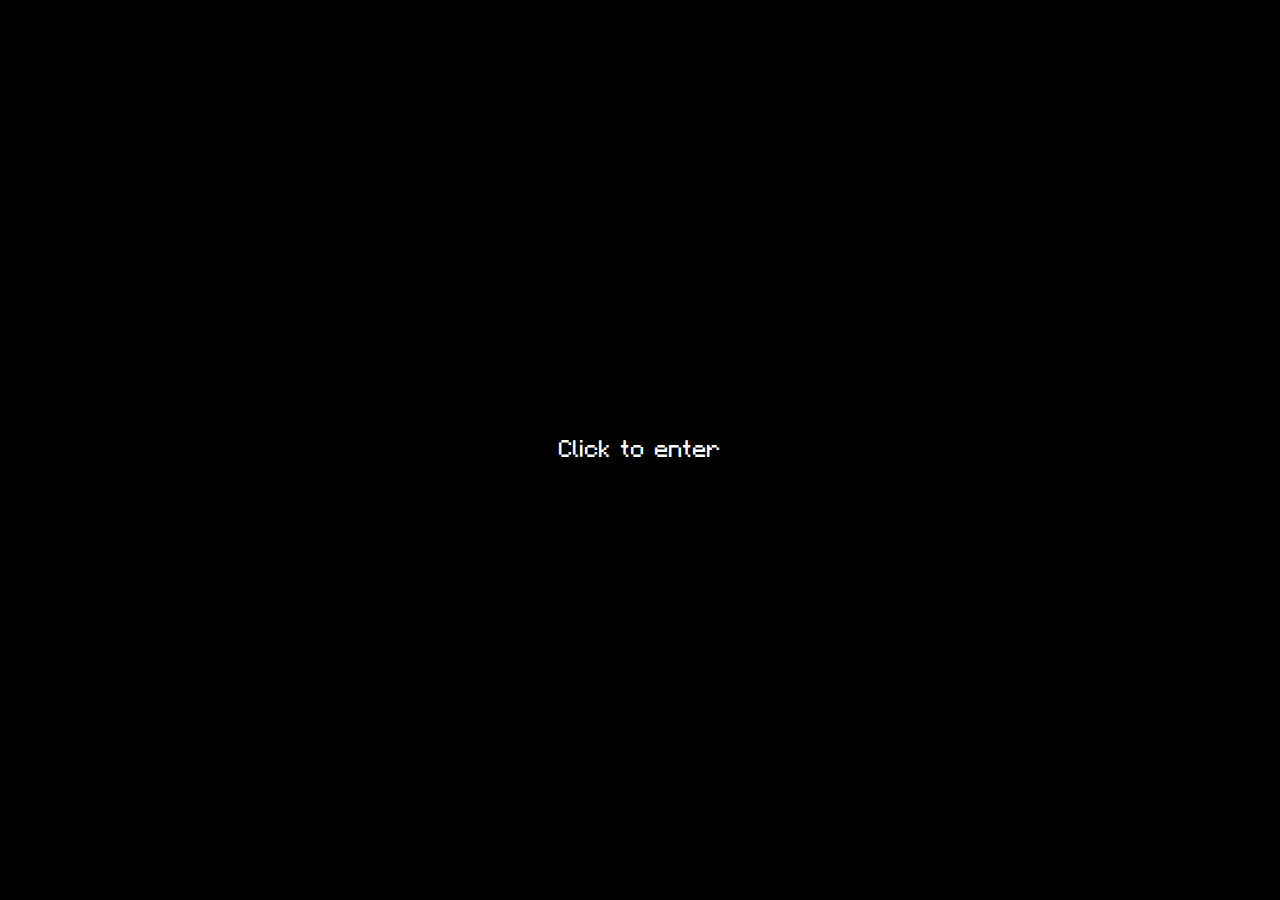
<file: index.html>
<html xmlns="http://www.w3.org/1999/xhtml" lang="en">

<head>
	<meta http-equiv="Content-Type" content="text/html; charset=utf-8" />
	<meta name="description" content="HTTrack is an easy-to-use website mirror utility. It allows you to download a World Wide website from the Internet to a local directory,building recursively all structures, getting html, images, and other files from the server to your computer. Links are rebuiltrelatively so that you can freely browse to the local site (works with any browser). You can mirror several sites together so that you can jump from one toanother. You can, also, update an existing mirror site, or resume an interrupted download. The robot is fully configurable, with an integrated help" />
	<meta name="keywords" content="httrack, HTTRACK, HTTrack, winhttrack, WINHTTRACK, WinHTTrack, offline browser, web mirror utility, aspirateur web, surf offline, web capture, www mirror utility, browse offline, local  site builder, website mirroring, aspirateur www, internet grabber, capture de site web, internet tool, hors connexion, unix, dos, windows 95, windows 98, solaris, ibm580, AIX 4.0, HTS, HTGet, web aspirator, web aspirateur, libre, GPL, GNU, free software" />
	<title>Local index - HTTrack Website Copier</title>
  <!-- Mirror and index made by HTTrack Website Copier/3.49-2 [XR&CO'2014] -->
	<style type="text/css">
	<!--

body {
	margin: 0;  padding: 0;  margin-bottom: 15px;  margin-top: 8px;
	background: #77b;
}
body, td {
	font: 14px "Trebuchet MS", Verdana, Arial, Helvetica, sans-serif;
	}

#subTitle {
	background: #000;  color: #fff;  padding: 4px;  font-weight: bold; 
	}

#siteNavigation a, #siteNavigation .current {
	font-weight: bold;  color: #448;
	}
#siteNavigation a:link    { text-decoration: none; }
#siteNavigation a:visited { text-decoration: none; }

#siteNavigation .current { background-color: #ccd; }

#siteNavigation a:hover   { text-decoration: none;  background-color: #fff;  color: #000; }
#siteNavigation a:active  { text-decoration: none;  background-color: #ccc; }


a:link    { text-decoration: underline;  color: #00f; }
a:visited { text-decoration: underline;  color: #000; }
a:hover   { text-decoration: underline;  color: #c00; }
a:active  { text-decoration: underline; }

#pageContent {
	clear: both;
	border-bottom: 6px solid #000;
	padding: 10px;  padding-top: 20px;
	line-height: 1.65em;
	background-image: url(backblue.gif);
	background-repeat: no-repeat;
	background-position: top right;
	}

#pageContent, #siteNavigation {
	background-color: #ccd;
	}


.imgLeft  { float: left;   margin-right: 10px;  margin-bottom: 10px; }
.imgRight { float: right;  margin-left: 10px;   margin-bottom: 10px; }

hr { height: 1px;  color: #000;  background-color: #000;  margin-bottom: 15px; }

h1 { margin: 0;  font-weight: bold;  font-size: 2em; }
h2 { margin: 0;  font-weight: bold;  font-size: 1.6em; }
h3 { margin: 0;  font-weight: bold;  font-size: 1.3em; }
h4 { margin: 0;  font-weight: bold;  font-size: 1.18em; }

.blak { background-color: #000; }
.hide { display: none; }
.tableWidth { min-width: 400px; }

.tblRegular       { border-collapse: collapse; }
.tblRegular td    { padding: 6px;  background-image: url(fade.gif);  border: 2px solid #99c; }
.tblHeaderColor, .tblHeaderColor td { background: #99c; }
.tblNoBorder td   { border: 0; }


// -->
</style>

</head>

<table width="76%" border="0" align="center" cellspacing="0" cellpadding="3" class="tableWidth">
	<tr>
	<td id="subTitle">HTTrack Website Copier - Open Source offline browser</td>
	</tr>
</table>
<table width="76%" border="0" align="center" cellspacing="0" cellpadding="0" class="tableWidth">
<tr class="blak">
<td>
	<table width="100%" border="0" align="center" cellspacing="1" cellpadding="0">
	<tr>
	<td colspan="6"> 
		<table width="100%" border="0" align="center" cellspacing="0" cellpadding="10">
		<tr> 
		<td id="pageContent"> 
<!-- ==================== End prologue ==================== -->

	<meta name="generator" content="HTTrack Website Copier/3.x">
	<TITLE>Local index - HTTrack</TITLE>
</HEAD>
<BODY>
<H1 ALIGN=Center>Index of locally available sites:</H1>
	<TABLE BORDER="0" WIDTH="100%" CELLSPACING="1" CELLPADDING="0">
		<TR>
			<TD BACKGROUND="fade.gif">
				&middot;
					<A HREF="swat.lol/index.html">
						swat.lol/index.html
					</A>		
			</TD>
		</TR>
	</TABLE>
	<BR>
	<BR>
	<BR>
  	<H6 ALIGN="RIGHT">
	<I>Mirror and index made by HTTrack Website Copier [XR&amp;CO'2008]</I>
	</H6>
	<!-- Mirror and index made by HTTrack Website Copier/3.49-2 [XR&CO'2014] -->
	<!-- Thanks for using HTTrack Website Copier! -->
	<meta HTTP-EQUIV="Refresh" CONTENT="0; URL=swat.lol/index.html">


<!-- ==================== Start epilogue ==================== -->
		</td>
		</tr>
		</table>
	</td>
	</tr>
	</table>
</td>
</tr>
</table>

<table width="76%" border="0" align="center" valign="bottom" cellspacing="0" cellpadding="0">
	<tr>
	<td id="footer"><small>&copy; 2008 Xavier Roche & other contributors - Web Design: Leto Kauler.</small></td>
	</tr>
</table>

</body>

</html>
</file>
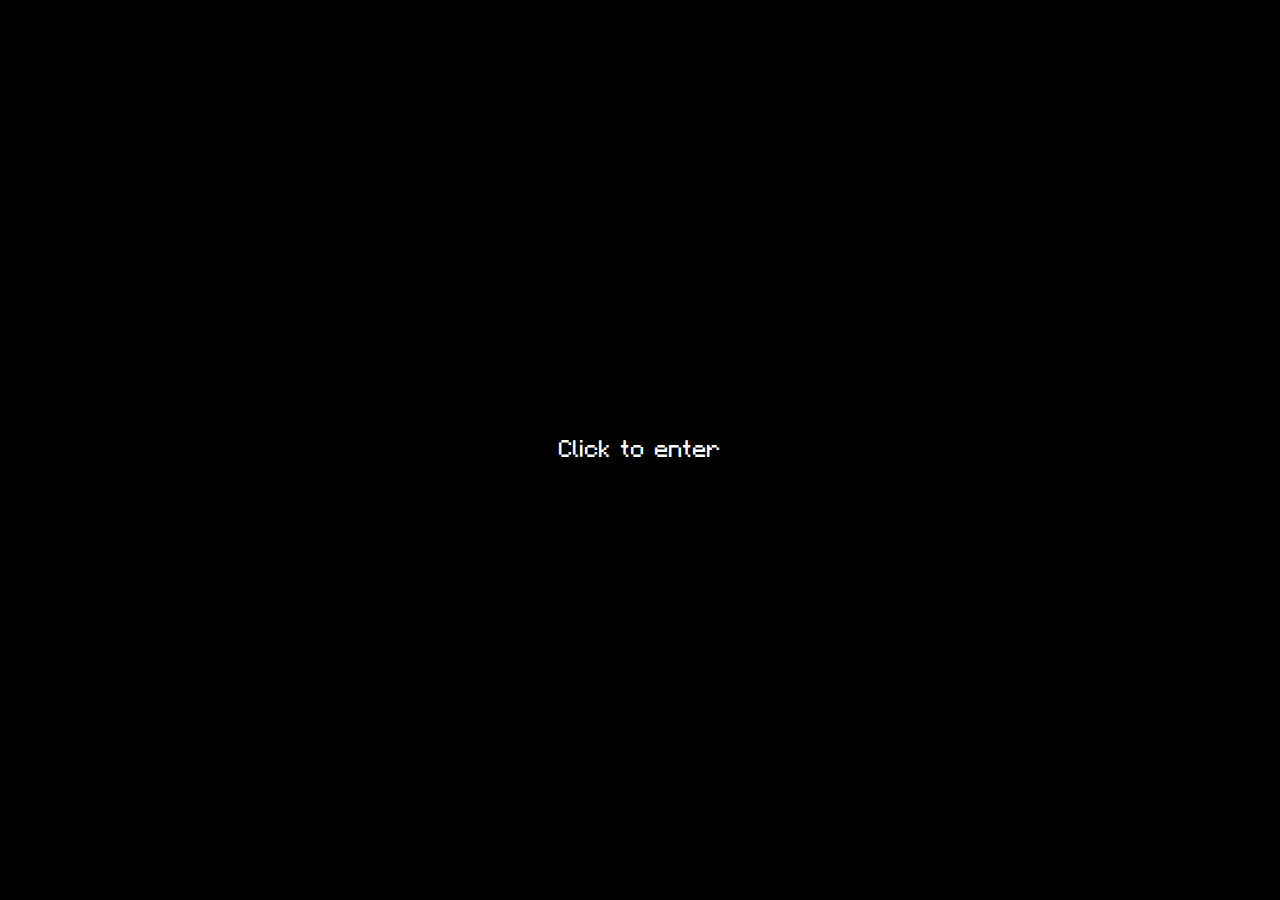
<file: swat.lol/index.html>
<html lang="en">

<!-- Mirrored from swat.lol/ by HTTrack Website Copier/3.x [XR&CO'2014], Fri, 03 Feb 2023 00:06:56 GMT -->
<!-- Added by HTTrack --><meta http-equiv="content-type" content="text/html;charset=UTF-8" /><!-- /Added by HTTrack -->
<head>
    <meta charset="UTF-8">
    <meta http-equiv="X-UA-Compatible" content="IE=edge">
    <meta name="viewport" content="width=device-width, initial-scale=1.0">
    <link rel="icon" href="reaper.png" type="image/png">
    <link rel="apple-touch-icon" href="reaper.png">
    <meta name="description" content="x">
    <link rel=“canonical” href=swat.html />
    <meta name="theme-color" content="#00000">
    <meta property="og:type" content="website">
    <meta property="og:url" content="/enski">
    <meta property="og:title" content="/enski" />
    <meta property="og:description" content=":3" />
    <meta property="og:image" content="img/logo.html">
    <meta property="twitter:card" content="summary_large_image">
    <meta property="twitter:url" content="swat.lol">
    <meta property="twitter:title" content="swat.lol">
    <meta property="twitter:description" content="x">
    <meta property="twitter:image" content="img/logo.html">
    <meta name="viewport" content="width=device-width, initial-scale=1, shrink-to-fit=no">
    <meta charset="utf-8">
    <meta http-equiv="X-UA-Compatible" content="IE=edge">
    <meta name="viewport" content="width=device-width, initial-scale=1">
    <link rel="stylesheet" href="landing.css">
    <title>/enski</title>
</head>
<body>

    <div id="enter">
        <p>Click to enter</p>
    </div>

    <div class="landing">       
        <pre>                                                
⢰⣦⠀⠀⠀⠀⠀⠀⠀⠀⠀⠀⠀⠀⠀⠀⠀⠀⠀⠀⠀⠀⠀⠀⠀⠀⠀⠀⠀⠀⠀⠀⠀⠀⠀⠀⠀⠀⠀⠀⠀⠀⠀⠀⠀⠀⠀⠀⠀⠀⠀⠀⠀⠀⠀⠀⠀⠀⠀⢀⣼
⠀⢿⣷⣄⠀⠀⠀⠀⠀⠀⠀⠀⠀⠀⠀⠀⠀⠀⠀⠀⠀⠀⢀⣀⣤⠴⠶⠖⠒⠛⣿⣽⡟⠛⠓⠒⠶⠶⢤⣀⣀⠀⠀⠀⠀⠀⠀⠀⠀⠀⠀⠀⠀⠀⠀⠀⢀⣀⠴⣯⠏
⠀⠀⢿⣯⣿⠷⣶⣤⡴⣶⣶⣤⠤⠤⣤⣄⡀⠀⣀⡤⠶⠛⠉⠀⠀⠀⠀⠀⠀⠴⠿⣼⠿⠦⠀⠀⠀⠀⠀⠀⠉⠛⠲⢦⣄⣀⣤⣴⠒⣻⣿⣿⢻⣿⣿⣿⠋⣩⣴⠋⠀
⠀⠀⠀⠙⠿⣦⣼⣟⢷⣷⢹⣿⣌⣿⡟⢺⣿⠛⠻⣄⠀⠀⠀⠀⢀⣠⣤⠤⠖⠒⠒⠛⠒⠒⠒⠦⠤⣤⣀⠀⠀⢀⣤⠖⠛⢿⣇⠐⡾⣷⣿⡟⢚⣿⣷⣿⠶⠋⠁⠀⠀
⠀⠀⠀⠀⠀⠈⠙⠛⠛⠻⠾⢿⣾⣮⣗⣸⣿⣆⠄⠀⠙⣦⡖⠛⠉⠀⠀⠀⠀⠀⠀⠀⠀⠀⠀⠀⠀⠀⠈⢉⣷⡟⠀⡀⢨⣽⣿⣽⣶⢿⡿⠛⠛⠉⠁⠀⠀⠀⠀⠀⠀
⠀⠀⠀⠀⠀⠀⠀⠀⠀⠀⢀⣴⠛⠉⠙⠻⢿⣷⣶⡂⣸⡟⠓⣆⠀⠀⠀⠀⠀⠀⠀⠀⠀⠀⠀⠀⠀⠀⣠⠞⠛⣧⣄⣿⣾⣿⡋⠉⠀⠀⠙⢦⡀⠀⠀⠀⠀⠀⠀⠀⠀
⠀⠀⠀⠀⠀⠀⠀⠀⠀⣠⠟⠁⠀⠀⠀⣠⠾⣿⣿⣿⣿⡁⠀⠈⢳⣀⠀⠀⠀⠀⠀⠀⠀⠀⠀⠀⢀⣴⠋⠀⠀⣿⣿⣿⣫⣶⠟⢦⡀⠀⠀⣀⠹⣆⠀⠀⠀⠀⠀⠀⠀
⠀⠀⠀⠀⠀⠀⠀⢀⡼⢿⡷⣾⠀⢀⡞⠁⠀⠹⡄⢻⣿⣿⡆⠀⠘⣿⣦⣤⣀⣀⠀⠀⣀⣀⣤⣶⣿⡯⠀⢀⣾⣿⡿⠋⢀⡞⠀⠀⠙⢆⣀⣿⣻⣯⣷⡀⠀⠀⠀⠀⠀
⠀⠀⠀⠀⠀⠀⢀⡾⠷⠛⢳⡞⣻⠋⠀⠀⠀⠀⢳⡀⢻⣿⣿⣦⣠⣿⡯⣷⡉⣽⠿⠿⠟⠉⣹⡯⣿⣷⣤⣾⣿⣿⠁⠀⣼⠃⠀⠀⠀⠈⠻⡍⠏⠁⠉⢷⡀⠀⠀⠀⠀
⠀⠀⠀⠀⠀⢀⡾⠁⠀⠀⠈⡱⠁⠀⠀⠀⠀⠀⠈⢷⠈⣿⣿⣿⠟⣿⣇⡝⣮⡈⠀⠀⠀⣴⡟⠀⢿⡟⢿⣻⣿⣇⠀⣰⠇⠀⠀⠀⠀⠀⠀⠙⡄⠀⠀⠀⢿⡀⠀⠀⠀
⠀⠀⠀⠀⠀⣼⠇⠀⠀⠀⡼⠃⠀⠀⠀⣀⣀⣠⣤⣼⠿⣿⢿⠃⣰⠋⠈⠁⢻⡙⢶⣴⠟⣹⠃⠀⠀⠱⡄⢹⣿⣟⠲⢿⠤⠤⣤⣤⣀⡀⠀⠀⠸⡆⠀⠀⠈⣧⠀⠀⠀
⠀⠀⠀⠀⢠⡏⠀⠀⠀⣰⣃⣤⠖⠋⣉⡡⢆⣠⠟⠁⣼⣿⡿⢸⣇⠶⠊⠀⢸⣷⠛⠉⢳⣿⠀⠀⠐⢶⠹⡌⣿⡿⣆⠈⠱⢦⡐⠦⣄⣉⣙⣶⣄⣹⡀⠀⠀⢸⡇⠀⠀
⠀⠀⠀⠀⣾⠀⠀⢰⣶⣿⣿⣿⡿⢿⣥⣶⣟⣁⣠⣞⣽⠟⡇⢸⣿⡀⣀⡴⠋⢹⡄⠀⣸⣉⣻⣦⣄⣸⣰⡇⣿⢹⣮⣷⣤⣤⣿⠿⠞⣛⣿⣿⣿⣿⡿⠂⠀⠀⢿⠀⠀
⠀⠀⠀⠀⡟⠀⠀⠀⢹⠋⠳⢿⣿⣷⡶⠦⢭⣽⣾⣿⡟⠰⢷⣘⣿⠁⠿⠋⠉⠙⣿⠉⡿⠉⠉⠉⠏⢩⣿⢠⣟⣐⣿⣿⢷⣾⣷⣒⣩⣿⠿⠟⠉⠀⢱⠀⠀⠀⢸⠀⠀
⠀⠀⠀⢠⡇⠀⠀⠀⢸⠀⠀⠀⠈⠙⠻⠿⢿⣿⣿⣿⡟⣠⣾⣳⣽⣷⣦⢠⠄⣖⢹⣿⠃⠃⠠⠂⣰⣿⣿⢿⣧⣄⣻⣿⣿⣛⠟⠛⠋⠀⠀⠀⠀⠀⢸⡄⠀⠀⢸⡇⠀
⠀⠀⠀⢸⡇⠀⠀⠀⢸⠀⠀⠀⠀⠀⠀⢀⣸⠿⠋⢻⣿⣿⣿⣿⡽⣽⣾⣿⣦⣬⠞⠏⠀⢤⣼⣿⣿⣿⢱⣿⣿⣿⣿⡆⠈⠙⠲⣤⡀⠀⠀⠀⠀⠀⢸⡇⠀⠀⢸⡇⠀
⠀⠀⠀⠀⡇⢰⣄⣤⣾⠀⠀⠀⢀⣠⠶⠋⠁⠀⢀⣾⣿⢿⣿⣾⣇⢹⡏⣻⣿⠞⠀⠀⠀⠰⣿⣏⣸⡇⣾⣿⣿⣿⣿⣿⠀⠀⠀⠀⠙⠳⢦⣀⠀⠀⢸⢳⣦⡞⢸⡇⠀
⠀⠀⠀⠀⣷⡼⣯⡽⢿⣆⣤⣞⣋⣀⣀⣀⣀⣀⣸⣿⣿⣧⠬⠹⣯⣬⣿⠉⠹⣄⠀⠀⠀⣰⠏⠉⣿⢤⣿⠟⠲⣾⣿⣻⣧⣤⣤⣤⡤⠤⠤⠽⠿⢦⡼⠛⣷⠛⢿⠀⠀
⠀⠀⠀⠀⢻⡄⠘⠃⠀⢿⠀⠀⠀⠀⠀⠀⠀⠀⠘⢿⣿⣷⣄⠀⢻⣿⠏⢦⠀⠈⠐⠀⠸⡁⠀⡟⠙⣿⠟⠀⣠⣾⣿⣾⠃⠀⠀⠀⠀⠀⠀⠀⠀⢠⡇⠀⠙⢀⡿⠀⠀
⠀⠀⠀⠀⠘⣇⠀⠀⠀⠈⡇⠀⠀⠀⠀⠀⠀⠀⠀⠈⢿⣿⣿⣷⣄⠿⣄⠈⢿⡆⠀⠀⠀⢴⡿⠀⣠⠟⣠⣾⣿⢿⡽⠁⠀⠀⠀⠀⠀⠀⠀⠀⠀⡞⠀⠀⠀⣸⠇⠀⠀
⠀⠀⠀⠀⠀⢹⡆⠀⠀⠀⠘⣆⠀⠀⠀⠀⠀⠀⠀⠀⠈⢿⣿⣿⢿⣶⡈⢦⢸⡇⠀⢠⠀⢸⡇⠐⢁⣼⣿⢿⣯⡟⠁⠀⠀⠀⠀⠀⠀⠀⠀⠀⡼⠁⠀⠀⢠⡏⠀⠀⠀
⠀⠀⠀⠀⠀⠀⢻⡄⠀⠀⠀⠘⣆⠀⠀⠀⠀⠀⠀⠀⠀⠀⠙⢶⣿⣿⣳⠀⠀⡇⠀⣼⠀⢸⡇⠀⣜⣿⣹⠶⠋⠀⠀⠀⠀⠀⠀⠀⠀⠀⢀⡼⠁⠀⠀⢀⡿⠀⠀⠀⠀
⠀⠀⠀⠀⠀⠀⠀⢻⡄⠀⠀⠀⠈⢣⡀⠀⠀⠀⠀⠀⠀⠀⠀⠀⠈⠙⣯⡃⢸⡇⠀⢹⠂⠈⡇⠀⣿⠋⠁⠀⠀⠀⠀⠀⠀⠀⠀⠀⠀⢠⠞⠀⠀⠀⢠⡞⠁⠀⠀⠀⠀
⠀⠀⠀⠀⠀⠀⠀⠀⠹⣆⠀⠀⠀⠀⠙⢦⡀⠀⠀⠀⠀⠀⠀⠀⠀⠀⣽⠷⣼⠃⠀⠀⠀⠀⢷⡰⢹⠀⠀⠀⠀⠀⠀⠀⠀⠀⠀⢀⠔⠁⠀⠀⠀⣠⠟⠀⠀⠀⠀⠀⠀
⠀⠀⠀⠀⠀⠀⠀⠀⠀⠈⢷⣄⠀⠀⠀⠀⠙⢦⣀⠀⠀⠀⠀⠀⠀⠀⢿⣴⣿⣦⣀⣠⣀⣤⣿⣧⢾⠆⠀⠀⠀⠀⠀⠀⠀⣠⠶⠃⠀⠀⠀⢀⡼⠋⠀⠀⠀⠀⠀⠀⠀
⠀⠀⠀⠀⠀⠀⠀⠀⠀⠀⠀⠙⢦⡀⠀⠀⠀⣆⣉⣷⢦⣀⠀⠀⠀⠀⢸⡜⠿⣷⣿⣿⠿⣽⡿⠛⡞⠀⠀⠀⠀⢀⣠⣴⢊⣁⠀⠀⠀⢀⣴⠟⠀⠀⠀⠀⠀⠀⠀⠀⠀
⠀⠀⠀⠀⠀⠀⠀⠀⠀⠀⠀⠀⠀⠙⠦⣄⣠⢿⣩⡷⡄⠈⠙⠓⠤⢤⣀⣙⣦⣈⣻⣦⣾⣁⣠⣞⣁⣀⠤⠴⠚⠋⣀⣿⣻⣧⡀⣀⡴⠋⠀⠀⠀⠀⠀⠀⠀⠀⠀⠀⠀
⠀⠀⠀⠀⠀⠀⠀⠀⠀⠀⠀⠀⠀⠀⠀⠈⠑⠦⣟⡀⠀⠀⠀⠀⠀⠀⠀⠉⠉⢿⡿⠷⣿⢿⡯⠉⠉⠀⠀⠀⠀⠀⠉⠉⣿⡾⠛⠁⠀⠀⠀⠀⠀⠀⠀⠀⠀⠀⠀⠀⠀
⠀⠀⠀⠀⠀⠀⠀⠀⠀⠀⠀⠀⠀⠀⠀⠀⠀⠀⠀⠉⠓⠶⣄⣀⡀⠀⠀⠀⠀⠀⠙⣶⡿⢸⠇⠀⠀⠀⠀⣀⣠⠴⠞⠋⠁⠀⠀⠀⠀⠀⠀⠀⠀⠀⠀⠀⠀⠀⠀⠀⠀
⠀⠀⠀⠀⠀⠀⠀⠀⠀⠀⠀⠀⠀⠀⠀⠀⠀⠀⠀⠀⠀⠀⠀⠀⠉⠛⠛⠒⠒⠲⢾⣟⡥⠿⠒⠒⠛⠛⠉⠁⠀⠀⠀⠀⠀⠀⠀⠀⠀⠀⠀⠀⠀⠀⠀⠀⠀⠀⠀⠀⠀
⠀⠀⠀⠀⠀⠀⠀⠀⠀⠀⠀⠀⠀⠀⠀⠀⠀⠀⠀⠀⠀⠀⠀⠀⠀⠀⠀⠀⠀⠀⠀⣿⠇⠀⠀⠀⠀⠀⠀⠀⠀⠀⠀⠀⠀⠀⠀⠀⠀⠀⠀⠀⠀⠀⠀⠀⠀⠀⠀⠀⠀
        </pre>
            <a href="users.html" class="archive">Cult</a><br>
            <a href="https://discord.gg/enski">contact</a>
            
    </div>

    <script src="enter.js"></script>

</body>

<!-- Mirrored from swat.lol/ by HTTrack Website Copier/3.x [XR&CO'2014], Fri, 03 Feb 2023 00:06:57 GMT -->
</html>
</file>
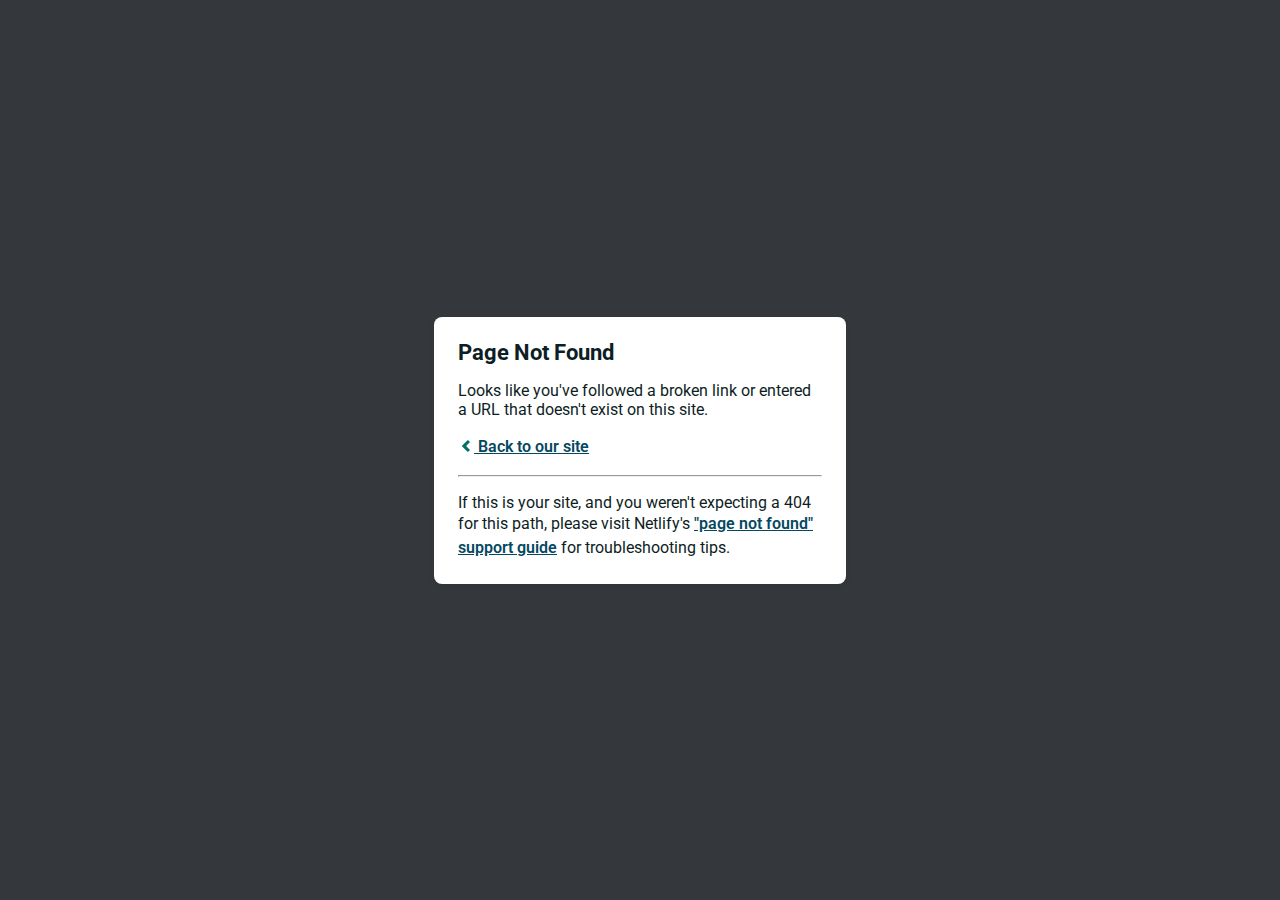
<file: swat.lol/blackmen.html>
<!DOCTYPE html>
<html>
  <head>
    <meta charset="utf-8">
    <meta name="viewport" content="width=device-width, initial-scale=1.0, maximum-scale=1.0, user-scalable=no">

    <title>Page Not Found</title>
    <link href='https://fonts.googleapis.com/css?family=Roboto:400,700&subset=latin,latin-ext' rel='stylesheet' type='text/css'>
    <style>
    body {
      font-family: -apple-system, BlinkMacSystemFont, "Segoe UI", Roboto, Helvetica, Arial, sans-serif, "Apple Color Emoji", "Segoe UI Emoji", "Segoe UI Symbol";
      background: rgb(52, 56, 60);
      color: white;
      overflow: hidden;
      margin: 0;
      padding: 0;
    }

    h1 {
      margin: 0;
      font-size: 22px;
      line-height: 24px;
    }

    .main {
      position: relative;
      display: flex;
      flex-direction: column;
      align-items: center;
      justify-content: center;
      height: 100vh;
      width: 100vw;
    }

    .card {
      position: relative;
      display: flex;
      flex-direction: column;
      width: 75%;
      max-width: 364px;
      padding: 24px;
      background: white;
      color: rgb(14, 30, 37);
      border-radius: 8px;
      box-shadow: 0 2px 4px 0 rgba(14, 30, 37, .16);
    }

    a {
      margin: 0;
      font-weight: 600;
      line-height: 24px;
      color: #054861;
    }

    a svg {
      position: relative;
      top: 2px;
    }

    a:hover,
    a:focus {
      text-decoration: none;
    }

    a:hover svg path{
      fill: #007067;
    }

    p:last-of-type {
      margin-bottom: 0;
    }

    </style>
  </head>
  <body>
    <div class="main">
      <div class="card">
        <div class="header">
          <h1>Page Not Found</h1>
        </div>
        <div class="body">
          <p>Looks like you've followed a broken link or entered a URL that doesn't exist on this site.</p>
          <p>
            <a id="back-link" href="/">
              <svg xmlns="http://www.w3.org/2000/svg" width="16" height="16" viewBox="0 0 16 16">
                <path fill="#007067" d="M11.9998836,4.09370803 L8.55809517,7.43294953 C8.23531459,7.74611298 8.23531459,8.25388736 8.55809517,8.56693769 L12,11.9062921 L9.84187871,14 L4.24208544,8.56693751 C3.91930485,8.25388719 3.91930485,7.74611281 4.24208544,7.43294936 L9.84199531,2 L11.9998836,4.09370803 Z"/>
              </svg>
              Back to our site
             </a>
          </p>
          <hr><p>If this is your site, and you weren't expecting a 404 for this path, please visit Netlify's <a href="https://answers.netlify.com/t/support-guide-i-ve-deployed-my-site-but-i-still-see-page-not-found/125?utm_source=404page&utm_campaign=community_tracking">"page not found" support guide</a> for troubleshooting tips.
          </p>
        </div>
      </div>
    </div>
    <script>
      (function() {
        if (document.referrer && document.location.host && document.referrer.match(new RegExp("^https?://" + document.location.host))) {
          document.getElementById("back-link").setAttribute("href", document.referrer);
        }
      })();
    </script>
  </body>
</html>
</file>
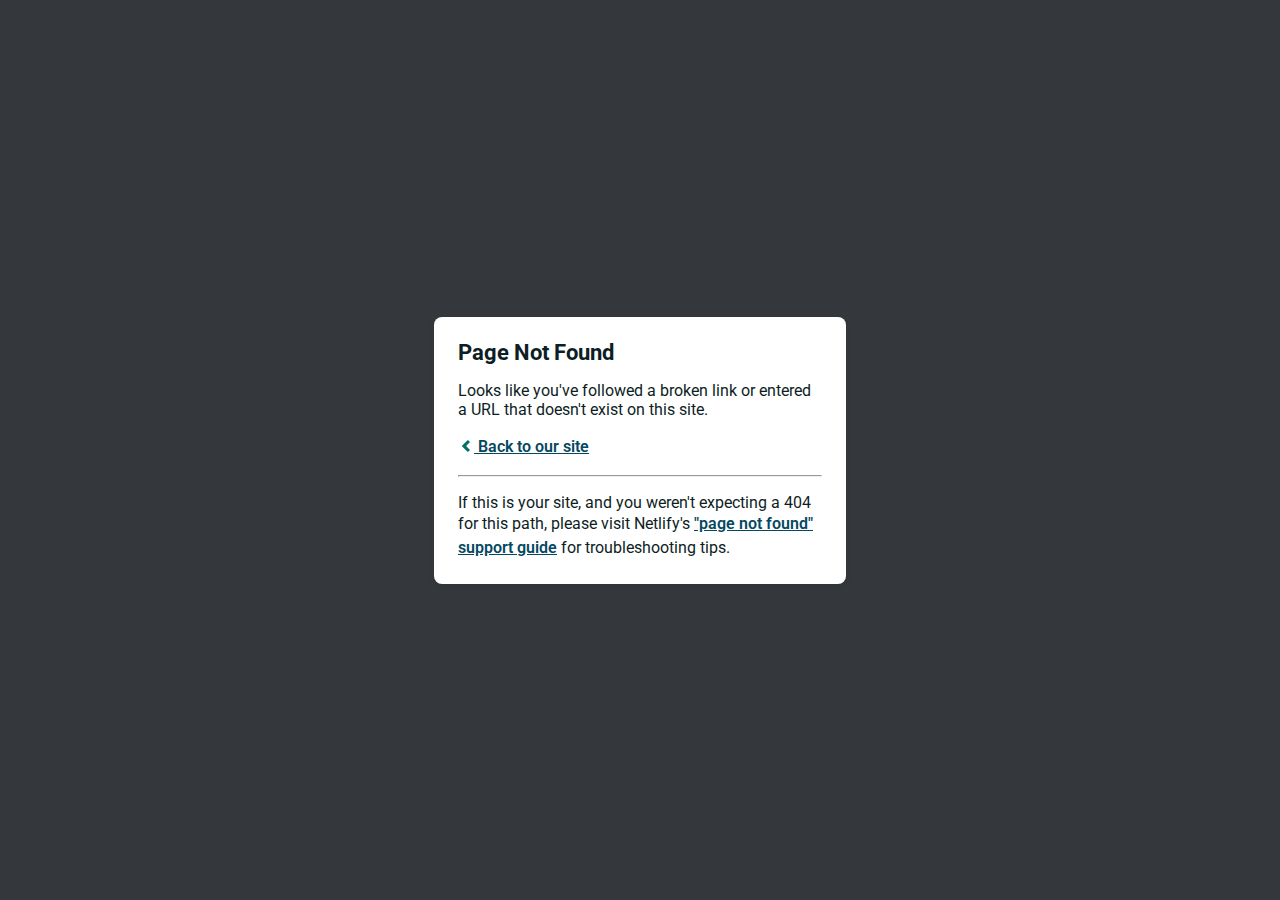
<file: swat.lol/logo.html>
<!DOCTYPE html>
<html>
  <head>
    <meta charset="utf-8">
    <meta name="viewport" content="width=device-width, initial-scale=1.0, maximum-scale=1.0, user-scalable=no">

    <title>Page Not Found</title>
    <link href='https://fonts.googleapis.com/css?family=Roboto:400,700&subset=latin,latin-ext' rel='stylesheet' type='text/css'>
    <style>
    body {
      font-family: -apple-system, BlinkMacSystemFont, "Segoe UI", Roboto, Helvetica, Arial, sans-serif, "Apple Color Emoji", "Segoe UI Emoji", "Segoe UI Symbol";
      background: rgb(52, 56, 60);
      color: white;
      overflow: hidden;
      margin: 0;
      padding: 0;
    }

    h1 {
      margin: 0;
      font-size: 22px;
      line-height: 24px;
    }

    .main {
      position: relative;
      display: flex;
      flex-direction: column;
      align-items: center;
      justify-content: center;
      height: 100vh;
      width: 100vw;
    }

    .card {
      position: relative;
      display: flex;
      flex-direction: column;
      width: 75%;
      max-width: 364px;
      padding: 24px;
      background: white;
      color: rgb(14, 30, 37);
      border-radius: 8px;
      box-shadow: 0 2px 4px 0 rgba(14, 30, 37, .16);
    }

    a {
      margin: 0;
      font-weight: 600;
      line-height: 24px;
      color: #054861;
    }

    a svg {
      position: relative;
      top: 2px;
    }

    a:hover,
    a:focus {
      text-decoration: none;
    }

    a:hover svg path{
      fill: #007067;
    }

    p:last-of-type {
      margin-bottom: 0;
    }

    </style>
  </head>
  <body>
    <div class="main">
      <div class="card">
        <div class="header">
          <h1>Page Not Found</h1>
        </div>
        <div class="body">
          <p>Looks like you've followed a broken link or entered a URL that doesn't exist on this site.</p>
          <p>
            <a id="back-link" href="/">
              <svg xmlns="http://www.w3.org/2000/svg" width="16" height="16" viewBox="0 0 16 16">
                <path fill="#007067" d="M11.9998836,4.09370803 L8.55809517,7.43294953 C8.23531459,7.74611298 8.23531459,8.25388736 8.55809517,8.56693769 L12,11.9062921 L9.84187871,14 L4.24208544,8.56693751 C3.91930485,8.25388719 3.91930485,7.74611281 4.24208544,7.43294936 L9.84199531,2 L11.9998836,4.09370803 Z"/>
              </svg>
              Back to our site
             </a>
          </p>
          <hr><p>If this is your site, and you weren't expecting a 404 for this path, please visit Netlify's <a href="https://answers.netlify.com/t/support-guide-i-ve-deployed-my-site-but-i-still-see-page-not-found/125?utm_source=404page&utm_campaign=community_tracking">"page not found" support guide</a> for troubleshooting tips.
          </p>
        </div>
      </div>
    </div>
    <script>
      (function() {
        if (document.referrer && document.location.host && document.referrer.match(new RegExp("^https?://" + document.location.host))) {
          document.getElementById("back-link").setAttribute("href", document.referrer);
        }
      })();
    </script>
  </body>
</html>
</file>
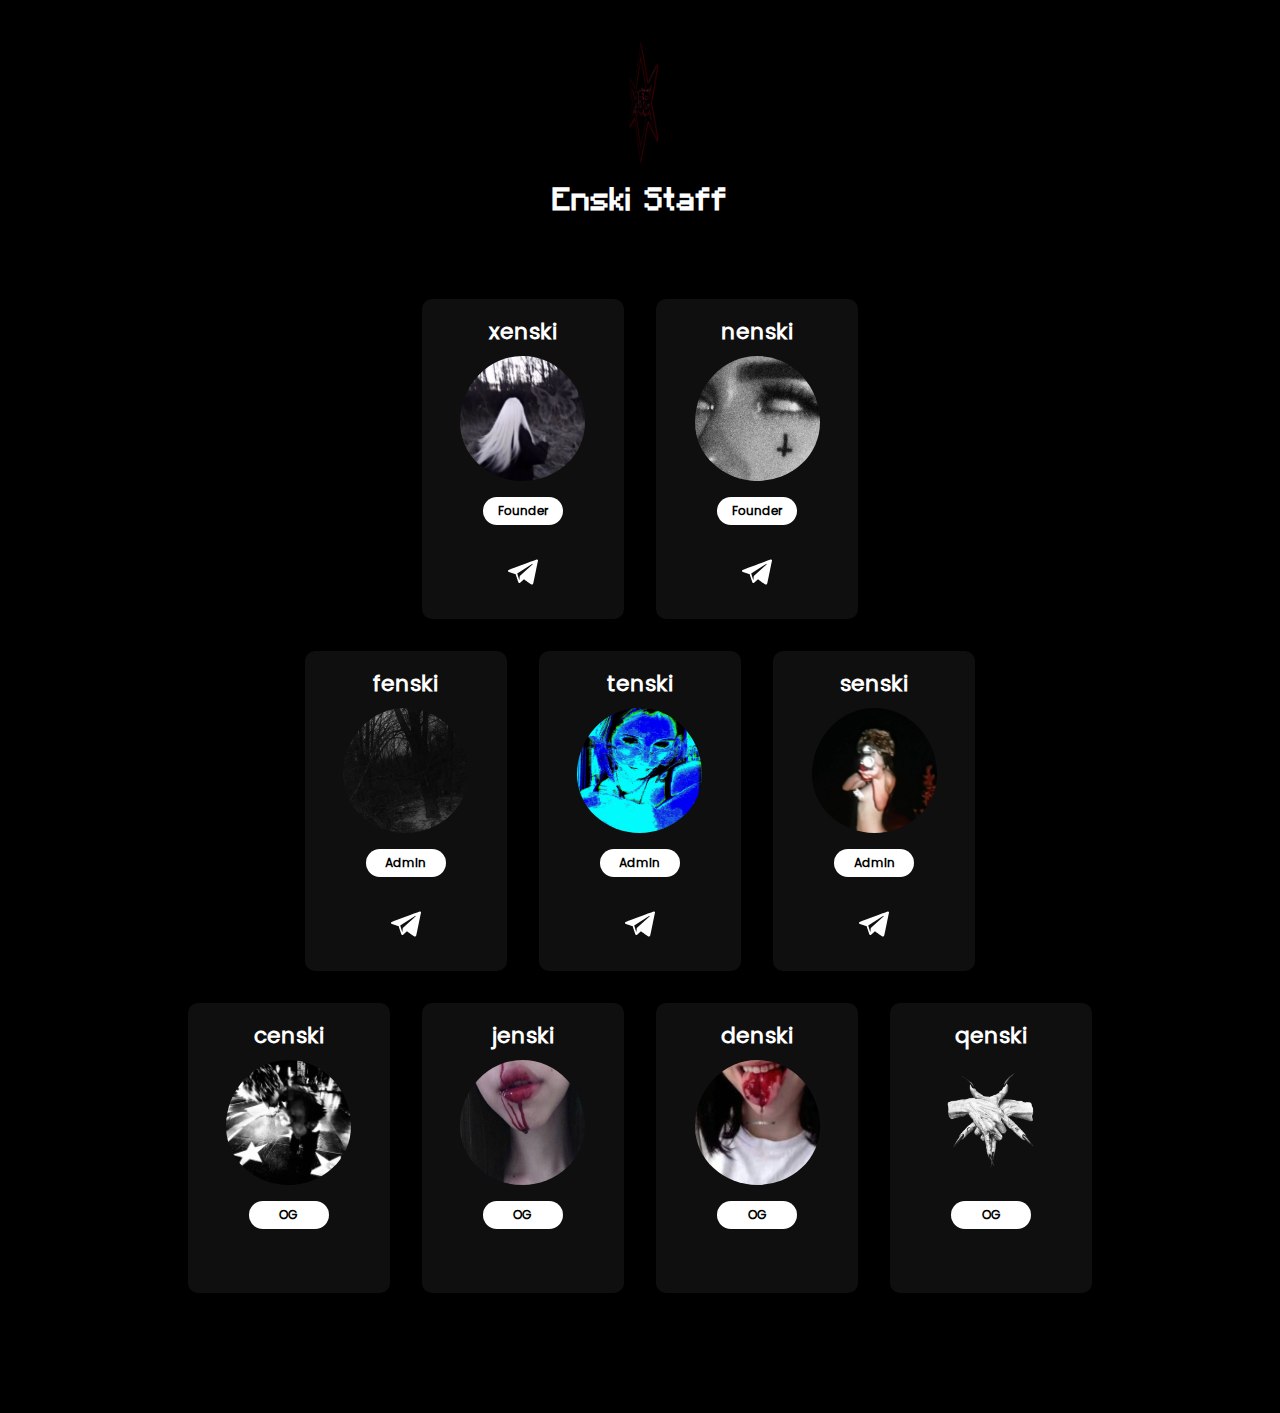
<file: swat.lol/users.html>
<html lang="en">

<!-- Mirrored from swat.lol/users by HTTrack Website Copier/3.x [XR&CO'2014], Fri, 03 Feb 2023 00:06:58 GMT -->
<!-- Added by HTTrack --><meta http-equiv="content-type" content="text/html;charset=UTF-8" /><!-- /Added by HTTrack -->
<head>
    <meta charset="UTF-8">
    <meta http-equiv="X-UA-Compatible" content="IE=edge">
    <meta name="viewport" content="width=device-width, initial-scale=1.0">
    <link rel="icon" href="user.png" type="image/png">
    <link rel="apple-touch-icon" href="logo.html">
    <meta name="description" content=":3">
    <link rel=“canonical” href=%e2%80%9cswat.html />
    <meta name="theme-color" content="#00000">
    <meta property="og:type" content="website">
    <meta property="og:url" content="rvng.cc">
    <meta property="og:title" content="rvng.cc" />
    <meta property="og:description" content=":3" />
    <meta property="og:image" content="logo.html">
    <meta property="twitter:card" content="summary_large_image">
    <meta property="twitter:url" content="rvng.cc>
    <meta property="twitter:title content="rvng.cc">
    <meta property="twitter:description" content=":3">
    <meta property="twitter:image" content="logo.html">
    <meta name="viewport" content="width=device-width, initial-scale=1, shrink-to-fit=no">
    <meta charset="utf-8">
    <meta http-equiv="X-UA-Compatible" content="IE=edge">
    <meta name="viewport" content="width=device-width, initial-scale=1">
    <link rel="stylesheet" href="archive.css">
    <title>Enski Staff</title>
</head>
<body>
    
    <div class="archive-box">

        <div class="top-wrap">
            <a href="index.html"><img src="3063.gif" alt="edaters_logo"></a>
            <h1>Enski Staff</h1>
        </div>

        <div class="row">

            <!-- charge -->
            <div class="item">
                <div class="content">
                    <div class="img-wrap">
                        <a href="mailto:x@swat.lol" target="_blank">xenski</a>
                        <img src="f.png">
                        <a id="button">Founder</a>
                        <div class="socials">
                            <a href="https://t.me/xenski" target="_blank"><img src="tg.svg"></a>
                            
                        </div>
                    </div>
                </div>
            </div>
<!-- charge -->
            <div class="item">
                <div class="content">
                    <div class="img-wrap">
                        <a href="mailto:x@swat.lol" target="_blank">nenski</a>
                        <img src="f3.png">
                        <a id="button">Founder</a>
                        <div class="socials">
                            <a href="https://t.me/arkerz" target="_blank"><img src="tg.svg"></a>
                            
                        </div>
                    </div>
                </div>
            </div>
        </div>

        <div class="row">

            <!-- morph -->
            <div class="item">
                <div class="content">
                    <div class="img-wrap">
                        <a href="users.html" target="_blank">fenski</a>
                        <img src="ok1.png">
                        <a id="button">Admin</a>
                        <div class="socials">
                        <a href="https://t.me/fedkiller" target="_blank"><img src="tg.svg"></a>
                        
                        </div>
                    </div>
                </div>
            </div>



<div class="item">
                <div class="content">
                    <div class="img-wrap">
                        <a href="users.html" target="_blank">tenski</a>
                        <img src="ok5.png">
                        <a id="button">Admin</a>
                        <div class="socials">
                        <a href="https://t.me/@simswappingg" target="_blank"><img src="tg.svg"></a>
                        </div>
                    </div>
                </div>
            </div>
            <!-- nik -->
            <div class="item">
                <div class="content">
                    <div class="img-wrap">
                        <a href="users.html" target="_blank">senski</a>
                        <img src="ok4.png">
                        <a id="button">Admin</a>
                        <div class="socials">
                        <a href="https://t.me/ssuummoonn" target="_blank"><img src="tg.svg"></a>
                     </div>
                    </div>
                </div>
            </div>
            </div>

            <div class="row">

                <div class="item">
                    <div class="content">
                        <div class="img-wrap">
                            <a href="users.html" target="_blank">censki</a>
                            <img src="ok2.png">
                            <a id="button">OG</a>
                            <div class="socials">
                            </div>
                        </div>
                    </div>
                </div>

                <div class="item">
                    <div class="content">
                        <div class="img-wrap">
                            <a href="users.html" target="_blank">jenski</a>
                            <img src="ok6.png">
                            <a id="button">OG</a>
                            <div class="socials">
                            </div>
                        </div>
                    </div>
                </div>

            <div class="item">
                    <div class="content">
                        <div class="img-wrap">
                            <a href="users.html" target="_blank">denski</a>
                            <img src="ok7.png">
                            <a id="button">OG</a>
                            <div class="socials">
                            </div>
                        </div>
                    </div>
                </div>
                <div class="item">
                    <div class="content">
                        <div class="img-wrap">
                            <a href="users.html" target="_blank">qenski</a>
                            <img src="pentagram.png">
                            <a id="button">OG</a>
                            <div class="socials">
                            
</div>
                        </div>
                    </div>
                </div>
            
    <script data-cfasync="false" src="cdn-cgi/scripts/5c5dd728/cloudflare-static/email-decode.min.html"></script><script src="../cdnjs.cloudflare.com/ajax/libs/jquery/3.6.0/jquery.min.js" integrity="sha512-894YE6QWD5I59HgZOGReFYm4dnWc1Qt5NtvYSaNcOP+u1T9qYdvdihz0PPSiiqn/+/3e7Jo4EaG7TubfWGUrMQ==" crossorigin="anonymous" referrerpolicy="no-referrer"></script>
    <script src="assets/js/toggle.html"></script>
    <script>
        $('img').attr('draggable', false);
    </script>


</body>

<!-- Mirrored from swat.lol/users by HTTrack Website Copier/3.x [XR&CO'2014], Fri, 03 Feb 2023 00:07:03 GMT -->
</html>
</file>
<file: swat.lol/landing.css>
body {
    background-color: #000;
    font-family: "mc";
    color: #fff;
    display: flex;
    align-items: center;
    justify-content: center;
    -webkit-touch-callout: none;
    -webkit-user-select: none;
    -khtml-user-select: none;
    -moz-user-select: none;
    -ms-user-select: none;
    user-select: none;
}

@font-face {
    font-family: "mc";
    src: url("regular.otf") format("opentype");
}

#enter {
    background-color: #000;
    width: 100%;
    height: 100%;
    color: #fff;
    display: flex;
    align-items: center;
    justify-content: center;
    cursor: pointer;
    z-index: 5;
    position: absolute;
    transition: .3s ease-in;
    font-size: 24px;
}

.landing {
    text-align: center;
}

    .landing-logo {
        width: 20em;
    }

    .landing a {
        color: #fff;
        text-decoration: none;
        transition: ease-in-out .1s;
    }

    .landing a:hover {
        color: #7700FF;
        text-decoration: none;
    }

    .landing .archive {
        font-weight: bold;
        font-size: 2em;
    }


/* Media query */
@media (max-width: 1000px) {

    #enter {
        display: none;
    }

    .body {
        width: 100%;
    }

    .landing {
        width: 100%;
    }

    pre {
        font-size: 9px;
    }

}
</file>
<file: swat.lol/archive.css>
body {
    background-color: #000;
    font-family: "pr";
    color: #fff;
}

@font-face {
    font-family: "mc";
    src: url("regular.otf") format("opentype");
}

@font-face {
    font-family: "pr";
    src: url("pr.ttf");
}

@font-face {
    font-family: "psb";
    src: url("psb.html");
}

@font-face {
    font-family: "pb";
    src: url("pb.html");
}

::-webkit-scrollbar {
    width: 10px;
  }

::-webkit-scrollbar-track {
    background-color: rgb(15, 15, 15);
    border-radius: 5px;
}

::-webkit-scrollbar-thumb {
    background: #fff;
    border-radius: 4px;
}

::-webkit-scrollbar-thumb:hover {
    background: #555; 
}

.archive-box {
    margin: 0 auto;
    padding: 2em 0 5em 0;
}

    .archive-box .top-wrap {
        text-align: center;
        margin-bottom: 5em;
        -webkit-touch-callout: none;
        -webkit-user-select: none;
        -khtml-user-select: none;
        -moz-user-select: none;
        -ms-user-select: none;
        user-select: none;
    }

        .top-wrap img {
            padding: 0!important;
            height: 125px;
            width: 125px;
            padding: .5em 1em 1em 1em;
            border-radius: 50%;
            margin: 0 auto;
            -webkit-touch-callout: none;
            -webkit-user-select: none;
            -khtml-user-select: none;
            -moz-user-select: none;
            -ms-user-select: none;
            user-select: none;
        }

        .top-wrap h1 {
            margin: 0;
            font-family: mc;
            margin-top: .5em;
        }

    .archive-box .row {
        display: flex;
        flex-wrap: wrap;
        justify-content: center;
        width: 80%;
        margin: 0 auto;
        margin-bottom: 2em;
    }

        .archive-box .item {
            background-color: rgb(15, 15, 15);
            flex: 0 20%;
            align-items: center;
            border-radius: 10px;
            margin: 0 1em
        }

            .archive-box .item > .content {                
                display: flex;
                flex-direction: column;
                padding: 1em;
                min-height: 175px;
                position: relative;
            }

                .archive-box .img-wrap {
                    text-align: center;
                    display: flex;
                    flex-direction: column;
                }

                    .archive-box a {
                        text-decoration: none;
                        font-size: 22px;
                        font-weight: bold;
                        color: #fff;
                        transition: ease-in-out .1s;
                        -webkit-touch-callout: none;
                        -webkit-user-select: none;
                        -khtml-user-select: none;
                        -moz-user-select: none;
                        -ms-user-select: none;
                        user-select: none;
                    }

                    .archive-box a:hover {
                        color: #7700FF;
                    }

                    .archive-box .img-wrap > img {
                        height: 125px;
                        width: 125px;
                        padding: .5em 1em 1em 1em;
                        border-radius: 50%;
                        margin: 0 auto;
                        -webkit-touch-callout: none;
                        -webkit-user-select: none;
                        -khtml-user-select: none;
                        -moz-user-select: none;
                        -ms-user-select: none;
                        user-select: none;
                    }

                    .archive-box a#button {
                        background-color: #fff;
                        color: #000;
                        border: none;
                        font-size: 12px;
                        width: 60px;
                        margin: 0 auto;
                        border-radius: 15px;
                        padding: 8px 10px;
                        font-family: "pr";
                        -webkit-touch-callout: none;
                        -webkit-user-select: none;
                        -khtml-user-select: none;
                        -moz-user-select: none;
                        -ms-user-select: none;
                        user-select: none;
                        transition: .1s ease-in-out;
                        line-height: 1;
                        font-weight: 600;
                    }

                    .archive-box a#buttons {
                        background-color: 7700FF;
                        color: rgb(255, 255, 255);
                        border: none;
                        font-size: 12px;
                        width: 20px;
                        margin: 3 auto;
                        border-radius: 15px;
                        padding: 8px 10px;
                        font-family: "pr";
                        -webkit-touch-callout: none;
                        -webkit-user-select: none;
                        -khtml-user-select: none;
                        -moz-user-select: none;
                        -ms-user-select: none;
                        user-select: none;
                        transition: .1s ease-in-out;
                        line-height: 1;
                        font-weight: 600;
                    }

                    .socials {
                        margin: 2em 0 1em 0;
                    }

                        .socials a {
                            width: 30px;
                        }

                        .socials a img {
                            height: 30px;
                            width: 30px;
                            transition: .1s ease-in-out;
                            margin: 0 .5em;
                        }

                        .socials a img:hover {
                            transform: scale(1.1);
                        }

                        
/* Media queries */

@media (max-width: 1400px) {

    .archive-box .img-wrap {
        display: flex;
        flex-direction: column;
    }

        .archive-box .img-wrap img {
            margin: 0 auto;
        }

        .archive-box .img-wrap button {
            width: 100px;
            margin: 0 auto;
        }

    .archive-box .item > .content {
        flex-direction: column;
    }

        .archive-box .item p {
            padding-right: 0px!important;
        }

    

}

@media (max-width: 1000px) {

    .archive-box .row {
        flex-direction: column;
        margin-bottom: 0;
        width: 90%;
    }

    .archive-box .item {
        margin: 0;
        margin-bottom: 2em;
        align-self: baseline;
        width: 100%;
    }

        .archive-box p {
            height: auto;
            max-height: 125px;
        }

}
</file>
